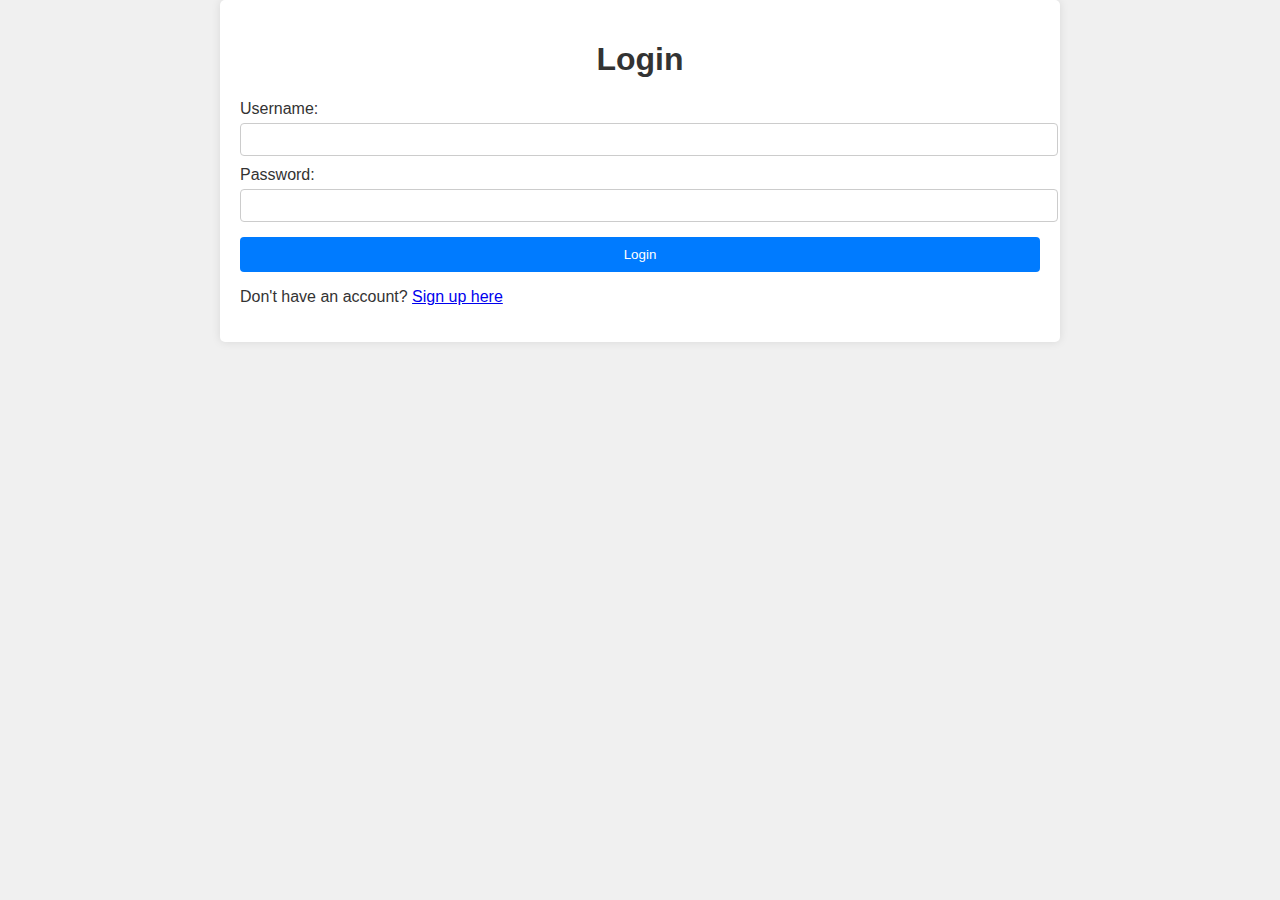
<file: index.html>
<!DOCTYPE html>
<html lang="en">
<head>
    <meta charset="UTF-8">
    <meta name="viewport" content="width=device-width, initial-scale=1.0">
    <title>Attendance Tracker</title>
    <link rel="stylesheet" href="style.css">
</head>
<body>
    <div class="container" id="login-container">
        <h1>Login</h1>
        <form id="login-form">
            <label for="username">Username:</label>
            <input type="text" id="username" required>
            <label for="password">Password:</label>
            <input type="password" id="password" required>
            <button type="submit">Login</button>
        </form>
        <p>Don't have an account? <a href="#" id="show-signup">Sign up here</a></p>
    </div>

    <div class="container" id="signup-container" style="display:none;">
        <h1>Sign Up</h1>
        <form id="signup-form">
            <label for="new-username">Username:</label>
            <input type="text" id="new-username" required>
            <label for="new-password">Password:</label>
            <input type="password" id="new-password" required>
            <button type="submit">Sign Up</button>
        </form>
        <p>Already have an account? <a href="#" id="show-login">Login here</a></p>
    </div>

    <div class="container" id="app-container" style="display:none;">
        <h1>Attendance Tracker</h1>
        <nav>
            <ul>
                <li><a href="#data-entry">Data Entry</a></li>
                <li><a href="#calendar">Calendar View</a></li>
                <li><a href="#statistics">Statistics</a></li>
                <li><a href="#settings">Settings</a></li>
                <li><a href="#predictor">Predictor</a></li>
                <li><button id="logout-button">Logout</button></li>
            </ul>
        </nav>

        <!-- Data Entry Section -->
        <section id="data-entry">
            <h2>Data Entry</h2>
            <form id="data-entry-form">
                <label for="date">Date:</label>
                <input type="date" id="date" required>
                <label>Status:</label>
                <select id="status">
                    <option value="present">Present</option>
                    <option value="absent">Absent</option>
                    <option value="holiday">Holiday</option>
                </select>
                <label for="reason">Reason (if absent):</label>
                <textarea id="reason"></textarea>
                <button type="submit">Submit</button>
            </form>
        </section>

        <!-- Calendar View Section -->
        <section id="calendar">
            <h2>Calendar View</h2>
            <div class="calendar" id="calendar-container"></div>
        </section>

        <!-- Statistics Section -->
        <section id="statistics">
            <h2>Statistics</h2>
            <div id="statistics-container"></div>
        </section>

        <!-- Settings Section -->
        <section id="settings">
            <h2>Settings</h2>
            <form id="settings-form">
                <label for="required-attendance">Required Attendance Percentage:</label>
                <div class="slider-container">
                    <input type="range" id="required-attendance" class="slider" min="0" max="100">
                    <span id="required-attendance-value" class="slider-value">75%</span>
                </div>
                <button type="submit">Save Settings</button>
            </form>
        </section>

        <!-- Predictor Section -->
        <section id="predictor">
            <h2>Predictor</h2>
            <form id="predictor-form">
                <label for="days-absent-next-week">Days Absent Next Week:</label>
                <input type="number" id="days-absent-next-week" min="0" max="5" required>
                <button type="submit">Calculate</button>
            </form>
            <p id="predictor-result">Predicted Attendance: N/A</p>
        </section>

        <!-- Initial Data Section -->
        <section id="initial-data">
            <h2>Set Initial Data</h2>
            <form id="initial-data-form">
                <label for="initial-school-days">Initial School Days:</label>
                <input type="number" id="initial-school-days" min="0" required>
                <label for="initial-present-days">Initial Present Days:</label>
                <input type="number" id="initial-present-days" min="0" required>
                <button type="submit">Save Initial Data</button>
            </form>
        </section>

        <!-- Popup -->
        <div id="popup" class="popup">
            <h2>Attendance Details</h2>
            <p id="popup-date"></p>
            <p id="popup-status"></p>
            <p id="popup-reason"></p>
            <button id="popup-close">Close</button>
        </div>
    </div>

    <script src="script.js"></script>
</body>
</html>
</file>
<file: style.css>
body {
    font-family: Arial, sans-serif;
    background-color: #f0f0f0;
    color: #333;
    margin: 0;
    padding: 0;
}

.container {
    max-width: 800px;
    margin: 0 auto;
    padding: 20px;
    background-color: #fff;
    box-shadow: 0 0 10px rgba(0, 0, 0, 0.1);
    border-radius: 5px;
}

h1, h2 {
    text-align: center;
}

nav ul {
    display: flex;
    justify-content: center;
    list-style-type: none;
    padding: 0;
}

nav ul li {
    margin: 0 10px;
}

nav ul li a, nav ul li button {
    text-decoration: none;
    color: #007bff;
    cursor: pointer;
}

nav ul li button {
    background: none;
    border: none;
    font: inherit;
}

label {
    display: block;
    margin-top: 10px;
}

input[type="text"], input[type="password"], input[type="date"], input[type="number"], textarea, select {
    width: 100%;
    padding: 8px;
    margin-top: 5px;
    border: 1px solid #ccc;
    border-radius: 4px;
}

button {
    display: block;
    width: 100%;
    padding: 10px;
    margin-top: 15px;
    background-color: #007bff;
    border: none;
    border-radius: 4px;
    color: #fff;
    cursor: pointer;
}

button:hover {
    background-color: #0056b3;
}

.calendar {
    display: grid;
    grid-template-columns: repeat(7, 1fr);
    gap: 5px;
}

.calendar-day {
    padding: 10px;
    border: 1px solid #ccc;
    text-align: center;
    cursor: pointer;
}

.calendar-day[data-status="present"] {
    background-color: #c8e6c9;
}

.calendar-day[data-status="absent"] {
    background-color: #ffcdd2;
}

.calendar-day[data-status="holiday"] {
    background-color: #ffe0b2;
}

.popup {
    position: fixed;
    top: 50%;
    left: 50%;
    transform: translate(-50%, -50%);
    background-color: #fff;
    border: 1px solid #ccc;
    border-radius: 5px;
    padding: 20px;
    box-shadow: 0 2px 10px rgba(0, 0, 0, 0.1);
    display: none;
    flex-direction: column;
    align-items: center;
    text-align: center;
}

.popup h2 {
    margin-top: 0;
}

.slider-container {
    display: flex;
    align-items: center;
}

.slider {
    width: 70%;
    margin-right: 10px;
}

.slider-value {
    font-weight: bold;
}
</file>
